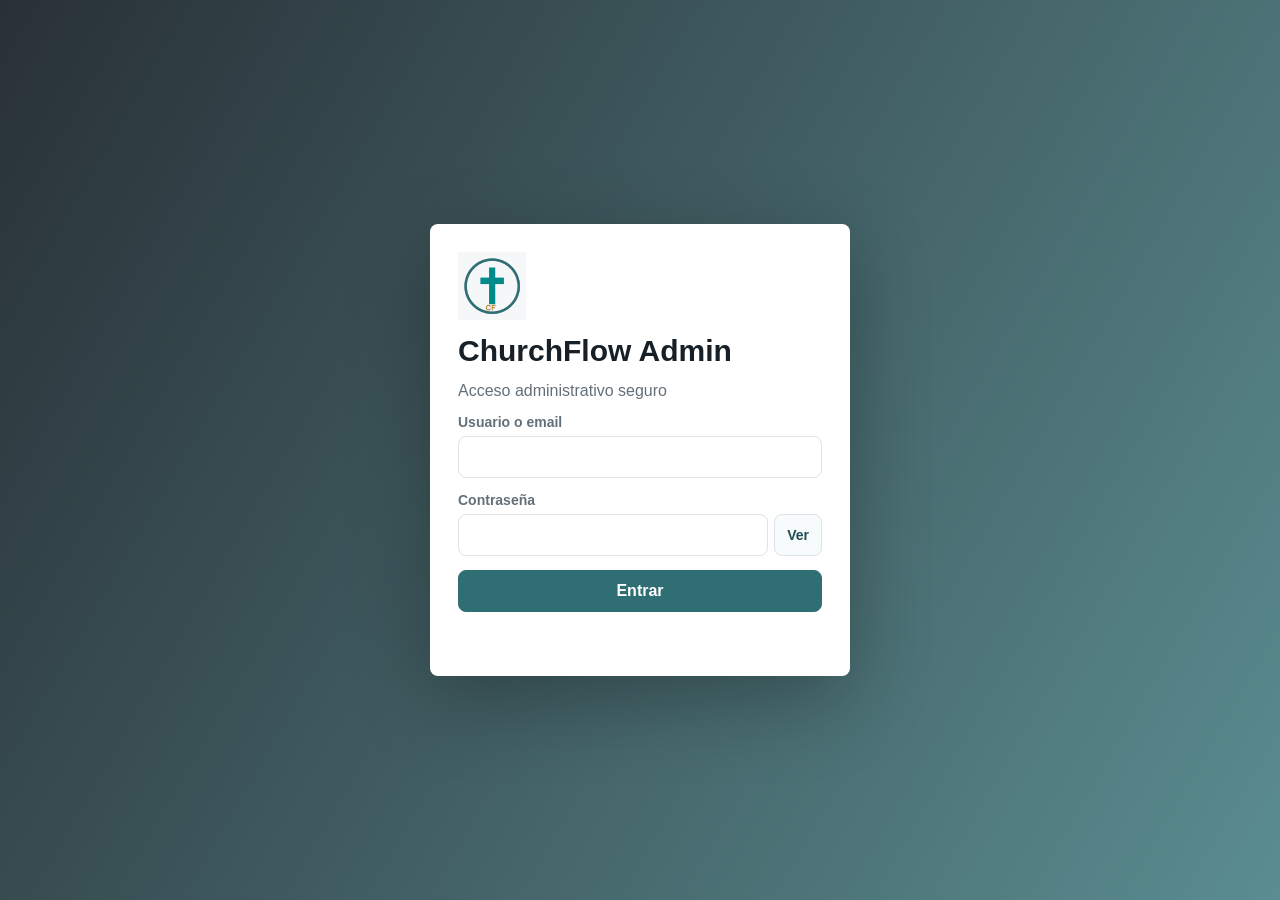
<file: admin.html>
<!doctype html>
<html lang="es">
<head>
  <meta charset="utf-8">
  <meta name="viewport" content="width=device-width, initial-scale=1">
  <title>ChurchFlow Admin</title>
  <meta name="description" content="Panel administrativo ChurchFlow Admin para una iglesia local.">
  <link rel="stylesheet" href="assets/css/admin.css">
</head>
<body>
  <section id="adminLoadingView" class="admin-loading-view">
    <div class="loading-card">
      <img src="assets/img/placeholder-logo.png" alt="">
      <div>
        <h1>Cargando panel</h1>
        <p>Preparando datos, permisos y modulos administrativos.</p>
      </div>
      <span class="loading-bar" aria-hidden="true"></span>
    </div>
  </section>

  <section id="loginView" class="login-view hidden">
    <form id="loginForm" class="login-card">
      <img src="assets/img/placeholder-logo.png" alt="ChurchFlow Admin">
      <h1>ChurchFlow Admin</h1>
      <p>Acceso administrativo seguro</p>
      <label>Usuario o email<input name="username" autocomplete="username" required></label>
      <label>Contraseña
        <span class="password-field">
          <input name="password" type="password" autocomplete="current-password" required>
          <button type="button" class="password-toggle" data-toggle-password aria-label="Mostrar contraseña">Ver</button>
        </span>
      </label>
      <button type="submit" class="button primary">Entrar</button>
      <p id="loginStatus" class="status" role="status"></p>
    </form>
  </section>

  <section id="adminShell" class="admin-shell hidden">
    <aside class="sidebar">
      <div class="admin-brand">
        <img id="adminLogo" src="assets/img/placeholder-logo.png" alt="Logo">
        <div>
          <strong id="adminChurchName">ChurchFlow Admin</strong>
          <span id="adminUserLabel">Sesion activa</span>
        </div>
      </div>
      <nav class="admin-nav" id="adminNav">
        <button type="button" data-module="dashboard">Dashboard</button>
        <button type="button" data-module="records">Registro de Miembros</button>
        <button type="button" data-module="requests">Formularios / Solicitudes</button>
        <button type="button" data-module="finance">Finanzas</button>
        <button type="button" data-module="reports">Reportes</button>
        <button type="button" data-module="files">Archivos / Drive</button>
        <button type="button" data-module="events">Eventos</button>
        <button type="button" data-module="ministries">Ministerios</button>
        <button type="button" data-module="settings">Configuracion</button>
        <button type="button" data-module="users">Usuarios y roles</button>
        <button type="button" data-module="audit">Auditoria</button>
      </nav>
    </aside>

    <main class="workspace">
      <header class="topbar">
        <button type="button" class="icon-button" id="mobileMenuButton" aria-label="Abrir navegacion">Menu</button>
        <div>
          <h1 id="moduleTitle">Dashboard</h1>
          <p id="moduleSubtitle">Resumen operativo</p>
        </div>
        <div class="topbar-actions">
          <button type="button" class="button" id="refreshButton">Actualizar</button>
          <button type="button" class="button danger" id="logoutButton">Salir</button>
        </div>
      </header>

      <div id="alertArea" class="alert-area" aria-live="polite"></div>
      <section id="moduleContent" class="module-content" aria-live="polite"></section>
    </main>
  </section>

  <script src="assets/js/api.js"></script>
  <script src="assets/js/auth.js"></script>
  <script src="assets/js/records.js"></script>
  <script src="assets/js/finance.js"></script>
  <script src="assets/js/reports.js"></script>
  <script src="assets/js/files.js"></script>
  <script src="assets/js/settings.js"></script>
  <script src="assets/js/events.js"></script>
  <script src="assets/js/ministries.js"></script>
  <script src="assets/js/admin.js"></script>
</body>
</html>
</file>
<file: assets/css/admin.css>
:root {
  --ink: #172026;
  --muted: #63707a;
  --line: #dce4ea;
  --paper: #ffffff;
  --bg: #f5f7f9;
  --accent: #2f6f73;
  --accent-dark: #204f53;
  --danger: #a43a3a;
  --warning: #a66b12;
  --ok: #1d7448;
}

* { box-sizing: border-box; }
body {
  margin: 0;
  min-height: 100vh;
  font-family: Arial, Helvetica, sans-serif;
  color: var(--ink);
  background: var(--bg);
}

button,
input,
select,
textarea { font: inherit; }

.hidden { display: none !important; }

.admin-loading-view {
  position: fixed;
  inset: 0;
  z-index: 100;
  min-height: 100vh;
  display: grid;
  place-items: center;
  padding: 24px;
  background:
    linear-gradient(120deg, rgba(23,32,38,.94), rgba(47,111,115,.80)),
    url("https://images.unsplash.com/photo-1490127252417-7c393f993ee4?auto=format&fit=crop&w=1600&q=80") center/cover;
}

.loading-card {
  width: min(460px, 100%);
  display: grid;
  gap: 16px;
  padding: 28px;
  border-radius: 8px;
  background: #fff;
  box-shadow: 0 24px 80px rgba(0,0,0,.28);
}

.loading-card img {
  width: 64px;
  height: 64px;
  object-fit: contain;
}

.loading-card h1 {
  margin: 0;
  font-size: 30px;
}

.loading-card p {
  margin: 4px 0 0;
  color: var(--muted);
}

.loading-bar {
  position: relative;
  overflow: hidden;
  display: block;
  height: 7px;
  border-radius: 999px;
  background: #e4ecef;
}

.loading-bar::after {
  content: "";
  position: absolute;
  inset: 0 auto 0 0;
  width: 44%;
  border-radius: inherit;
  background: var(--accent);
  animation: loadingSlide 1.25s ease-in-out infinite;
}

@keyframes loadingSlide {
  0% { transform: translateX(-120%); }
  50% { transform: translateX(90%); }
  100% { transform: translateX(260%); }
}

.login-view {
  min-height: 100vh;
  display: grid;
  place-items: center;
  padding: 24px;
  background:
    linear-gradient(120deg, rgba(23,32,38,.92), rgba(47,111,115,.78)),
    url("https://images.unsplash.com/photo-1490127252417-7c393f993ee4?auto=format&fit=crop&w=1600&q=80") center/cover;
}

.login-card {
  width: min(420px, 100%);
  display: grid;
  gap: 14px;
  padding: 28px;
  border-radius: 8px;
  background: #fff;
  box-shadow: 0 24px 80px rgba(0,0,0,.28);
}

.login-card img { width: 68px; height: 68px; object-fit: contain; }
.login-card h1 { margin: 0; font-size: 30px; }
.login-card p { margin: 0; color: var(--muted); }

label {
  display: grid;
  gap: 6px;
  color: var(--muted);
  font-weight: 800;
  font-size: 14px;
}

input,
select,
textarea {
  width: 100%;
  min-height: 42px;
  border: 1px solid var(--line);
  border-radius: 8px;
  padding: 10px 12px;
  background: #fff;
  color: var(--ink);
}

textarea { resize: vertical; }

.password-field {
  display: grid;
  grid-template-columns: minmax(0, 1fr) auto;
  align-items: stretch;
  gap: 6px;
}

.password-field input {
  min-width: 0;
}

.password-toggle {
  min-height: 42px;
  border: 1px solid var(--line);
  border-radius: 8px;
  padding: 0 12px;
  background: #f8fbfb;
  color: var(--accent-dark);
  font-weight: 900;
  cursor: pointer;
}

.button,
.icon-button {
  min-height: 42px;
  border: 1px solid var(--line);
  border-radius: 8px;
  background: #fff;
  color: var(--ink);
  padding: 10px 14px;
  font-weight: 800;
  cursor: pointer;
}

.button.primary { background: var(--accent); color: #fff; border-color: var(--accent); }
.button.primary:hover { background: var(--accent-dark); }
.button.danger { color: #fff; background: var(--danger); border-color: var(--danger); }
.button.warning { color: #fff; background: var(--warning); border-color: var(--warning); }
.button.ok { color: #fff; background: var(--ok); border-color: var(--ok); }
.button.active-state { color: #fff; background: var(--ok); border-color: var(--ok); }
.button.inactive-state { color: #fff; background: var(--warning); border-color: var(--warning); }

.admin-shell {
  min-height: 100vh;
  display: grid;
  grid-template-columns: 290px minmax(0, 1fr);
}

.sidebar {
  position: sticky;
  top: 0;
  height: 100vh;
  overflow-y: auto;
  background: #172026;
  color: #fff;
  padding: 18px;
}

.admin-brand {
  display: flex;
  align-items: center;
  gap: 12px;
  min-width: 0;
  padding-bottom: 18px;
  border-bottom: 1px solid rgba(255,255,255,.12);
}

.admin-brand img { width: 48px; height: 48px; object-fit: contain; }
.admin-brand strong,
.admin-brand span { display: block; overflow-wrap: anywhere; }
.admin-brand span { color: rgba(255,255,255,.65); font-size: 13px; margin-top: 3px; }

.admin-nav {
  display: grid;
  gap: 6px;
  margin-top: 18px;
}

.admin-nav button {
  border: 0;
  border-radius: 8px;
  color: rgba(255,255,255,.78);
  background: transparent;
  text-align: left;
  padding: 11px 12px;
  cursor: pointer;
  font-weight: 800;
}

.admin-nav button.active,
.admin-nav button:hover {
  background: rgba(255,255,255,.10);
  color: #fff;
}

.workspace { min-width: 0; }

.topbar {
  position: sticky;
  top: 0;
  z-index: 10;
  display: flex;
  align-items: center;
  justify-content: space-between;
  gap: 18px;
  min-height: 80px;
  padding: 14px clamp(16px, 3vw, 32px);
  background: rgba(245,247,249,.95);
  border-bottom: 1px solid var(--line);
  backdrop-filter: blur(14px);
}

.topbar h1 { margin: 0; font-size: clamp(24px, 3vw, 34px); }
.topbar p { margin: 2px 0 0; color: var(--muted); }
.topbar-actions { display: flex; gap: 8px; flex-wrap: wrap; justify-content: flex-end; }
#mobileMenuButton { display: none; }

.alert-area {
  padding: 0 clamp(16px, 3vw, 32px);
}

.alert {
  display: flex;
  align-items: flex-start;
  justify-content: space-between;
  gap: 12px;
  margin-top: 14px;
  border-radius: 8px;
  padding: 12px 14px;
  border: 1px solid var(--line);
  background: #fff;
  box-shadow: 0 12px 28px rgba(25,38,44,.08);
}

.alert strong { display: block; margin-bottom: 2px; }
.alert.error { border-color: #e3b0b0; background: #fff4f4; color: var(--danger); }
.alert.success { border-color: #b9dcc9; background: #f1fbf5; color: var(--ok); }

.alert-close {
  min-width: 32px;
  min-height: 32px;
  border: 0;
  border-radius: 8px;
  background: transparent;
  color: inherit;
  cursor: pointer;
  font-size: 20px;
  line-height: 1;
}

.module-content {
  padding: clamp(16px, 3vw, 32px);
}

.panel,
.stat-card {
  background: #fff;
  border: 1px solid var(--line);
  border-radius: 8px;
  padding: 18px;
  box-shadow: 0 12px 32px rgba(25,38,44,.05);
}

.panel + .panel { margin-top: 16px; }
.panel h2,
.panel h3,
.stat-card h3 { margin: 0 0 12px; }

.subpanel {
  margin-top: 16px;
  padding: 16px;
  border: 1px solid var(--line);
  border-radius: 8px;
  background: #fbfdfd;
}

.schedule-editor {
  display: grid;
  gap: 10px;
}

.schedule-row {
  display: grid;
  grid-template-columns: minmax(140px, .8fr) repeat(2, minmax(180px, 1fr));
  align-items: end;
  gap: 10px;
  padding: 10px;
  border: 1px solid var(--line);
  border-radius: 8px;
  background: #fff;
}

.schedule-day {
  display: flex;
  align-items: center;
  gap: 8px;
  min-height: 42px;
}

.schedule-day input {
  width: auto;
  min-height: 0;
}

.time-parts {
  display: grid;
  grid-template-columns: 1fr 1fr 1fr;
  gap: 6px;
}

.muted-copy {
  color: var(--muted);
  margin: 0 0 12px;
}

.file-current {
  display: grid;
  align-content: center;
  gap: 4px;
  min-height: 70px;
  border: 1px solid var(--line);
  border-radius: 8px;
  padding: 12px;
  background: #f8fbfb;
}

.file-current strong {
  color: var(--ink);
}

.file-current span {
  color: var(--muted);
  font-size: 14px;
  font-weight: 800;
}

.stats-grid {
  display: grid;
  grid-template-columns: repeat(4, minmax(0, 1fr));
  gap: 14px;
  margin-bottom: 16px;
}

.stat-card strong {
  display: block;
  font-size: 34px;
  line-height: 1;
}

.stat-card span { color: var(--muted); font-weight: 800; }

.toolbar {
  display: flex;
  flex-wrap: wrap;
  align-items: end;
  gap: 10px;
  margin-bottom: 14px;
}

.toolbar label { min-width: 180px; }

.form-grid {
  display: grid;
  grid-template-columns: repeat(3, minmax(0, 1fr));
  gap: 12px;
}

.form-grid .full { grid-column: 1 / -1; }
.form-actions {
  display: flex;
  flex-wrap: wrap;
  gap: 8px;
  margin-top: 14px;
}

.table-wrap {
  width: 100%;
  overflow-x: auto;
  border: 1px solid var(--line);
  border-radius: 8px;
  background: #fff;
}

table {
  width: 100%;
  border-collapse: collapse;
  min-width: 760px;
}

th,
td {
  padding: 11px 12px;
  text-align: left;
  border-bottom: 1px solid var(--line);
  vertical-align: top;
}

th {
  color: var(--muted);
  font-size: 13px;
  text-transform: uppercase;
  letter-spacing: 0;
}

td .row-actions {
  display: flex;
  gap: 6px;
  flex-wrap: wrap;
}

.badge {
  display: inline-flex;
  align-items: center;
  min-height: 24px;
  border-radius: 999px;
  padding: 3px 9px;
  background: #eef4f4;
  color: var(--accent-dark);
  font-size: 12px;
  font-weight: 800;
}

.status { min-height: 22px; color: var(--muted); font-weight: 800; }
.status.error { color: var(--danger); }
.status.success { color: var(--ok); }

.empty {
  border: 1px dashed var(--line);
  border-radius: 8px;
  padding: 18px;
  color: var(--muted);
  background: #fff;
}

.modal-root:empty { display: none; }

.modal-backdrop {
  position: fixed;
  inset: 0;
  z-index: 120;
  display: grid;
  place-items: center;
  padding: 18px;
  background: rgba(23,32,38,.48);
}

.modal-card {
  width: min(520px, 100%);
  max-height: min(86vh, 780px);
  display: grid;
  grid-template-rows: auto minmax(0, 1fr) auto;
  overflow: hidden;
  border: 1px solid var(--line);
  border-radius: 8px;
  background: #fff;
  box-shadow: 0 28px 90px rgba(0,0,0,.28);
}

.modal-card.wide { width: min(880px, 100%); }

.modal-header,
.modal-actions {
  display: flex;
  align-items: center;
  justify-content: space-between;
  gap: 10px;
  padding: 16px 18px;
  border-bottom: 1px solid var(--line);
}

.modal-actions {
  justify-content: flex-end;
  border-top: 1px solid var(--line);
  border-bottom: 0;
}

.modal-header h2 {
  margin: 0;
  font-size: 20px;
}

.modal-body {
  overflow: auto;
  padding: 18px;
}

.modal-body p:first-child { margin-top: 0; }
.modal-body p:last-child { margin-bottom: 0; }

.modal-form {
  display: grid;
  gap: 12px;
}

.detail-grid,
.profile-grid {
  display: grid;
  grid-template-columns: repeat(2, minmax(0, 1fr));
  gap: 10px;
}

.detail-item {
  min-width: 0;
  border: 1px solid var(--line);
  border-radius: 8px;
  padding: 10px 12px;
  background: #fbfdfd;
}

.detail-item.full { grid-column: 1 / -1; }

.detail-item span {
  display: block;
  color: var(--muted);
  font-size: 12px;
  font-weight: 800;
  text-transform: uppercase;
}

.detail-item strong,
.detail-item p {
  margin: 4px 0 0;
  color: var(--ink);
  overflow-wrap: anywhere;
}

.profile-card {
  display: grid;
  gap: 16px;
}

.profile-hero {
  display: flex;
  justify-content: space-between;
  gap: 14px;
  padding: 16px;
  border: 1px solid var(--line);
  border-radius: 8px;
  background: #f8fbfb;
}

.profile-hero h3 {
  margin: 0 0 6px;
  font-size: 24px;
}

.profile-hero p {
  margin: 0;
  color: var(--muted);
  font-weight: 800;
}

.profile-section {
  display: grid;
  gap: 10px;
}

.profile-section h3 {
  margin: 0;
  font-size: 18px;
}

.alert-summary {
  display: grid;
  gap: 8px;
  margin: 12px 0 0;
  padding: 0;
  list-style: none;
}

.alert-summary button,
.alert-item-list button {
  width: 100%;
  min-height: 0;
  display: flex;
  justify-content: space-between;
  gap: 12px;
  padding: 12px;
  border: 1px solid var(--line);
  border-radius: 8px;
  background: #fff;
  color: var(--ink);
  text-align: left;
  cursor: pointer;
}

.alert-summary button:hover,
.alert-item-list button:hover {
  border-color: var(--accent);
  background: #f8fbfb;
}

.alert-item-list {
  display: grid;
  gap: 8px;
  margin: 12px 0 0;
}

.alert-item-main {
  min-width: 0;
}

.alert-item-main strong,
.alert-item-main span {
  display: block;
  overflow-wrap: anywhere;
}

.alert-item-main span {
  margin-top: 3px;
  color: var(--muted);
  font-size: 13px;
}

@media (max-width: 1100px) {
  .admin-shell { grid-template-columns: 1fr; }
  .sidebar {
    position: fixed;
    inset: 0 auto 0 0;
    width: min(320px, 86vw);
    transform: translateX(-105%);
    transition: transform .2s ease;
    z-index: 50;
  }
  .sidebar.open { transform: translateX(0); }
  #mobileMenuButton { display: inline-flex; }
  .stats-grid { grid-template-columns: repeat(2, minmax(0, 1fr)); }
}

@media (max-width: 760px) {
  .topbar {
    align-items: flex-start;
    flex-direction: column;
  }
  .topbar-actions { width: 100%; justify-content: stretch; }
  .topbar-actions .button { flex: 1; }
  .stats-grid,
  .form-grid,
  .detail-grid,
  .profile-grid,
  .schedule-row { grid-template-columns: 1fr; }
  .profile-hero { display: grid; }
  .toolbar { display: grid; }
  .toolbar label { min-width: 0; }
}
</file>
